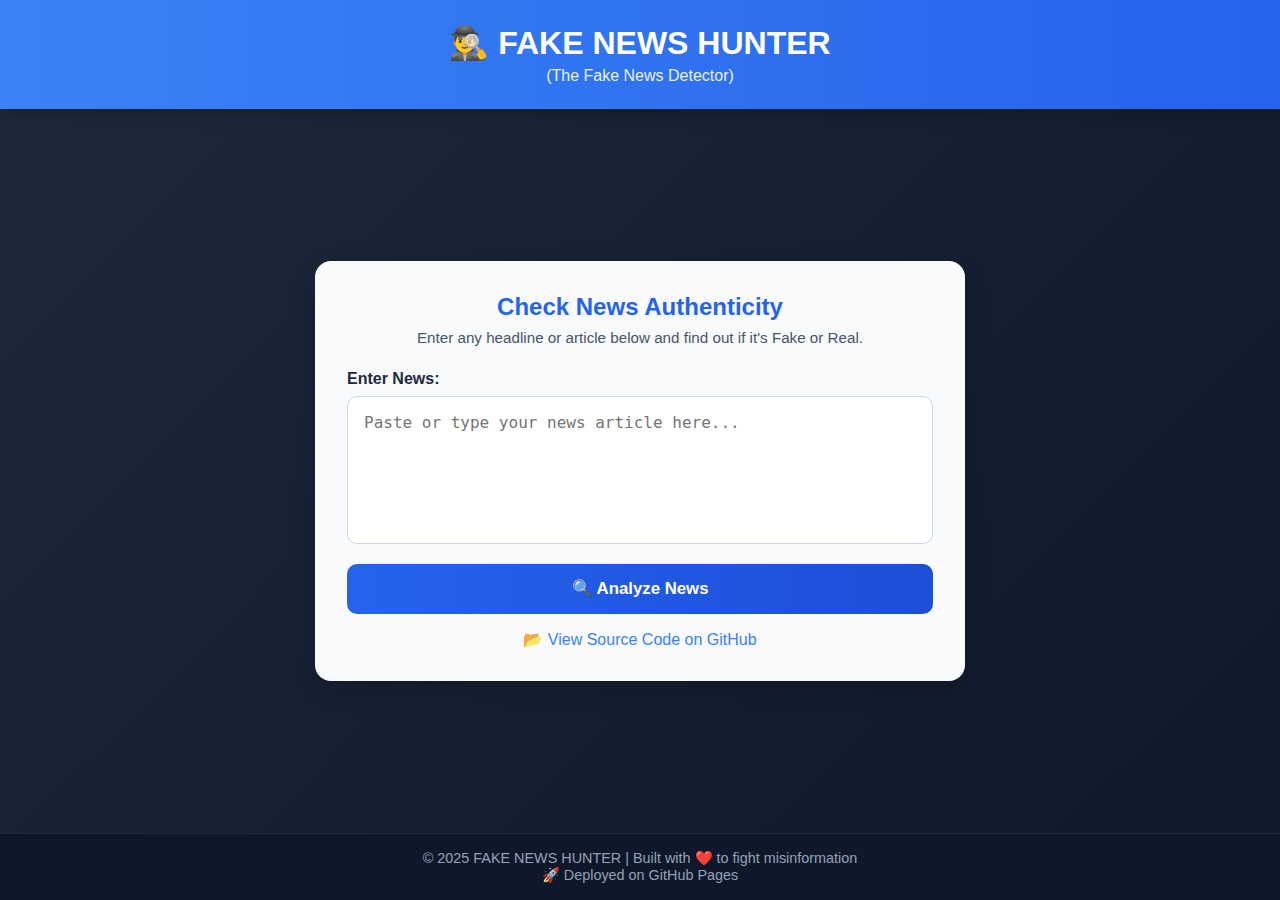
<file: docs/index.html>
<!DOCTYPE html>
<html lang="en">
<head>
    <meta charset="UTF-8" />
    <meta name="viewport" content="width=device-width, initial-scale=1.0">
    <title>FAKE NEWS HUNTER</title>
    <style>
        /* Reset + Global Styles */
        * {
            margin: 0;
            padding: 0;
            box-sizing: border-box;
        }

        body {
            font-family: "Segoe UI", Tahoma, Geneva, Verdana, sans-serif;
            background: linear-gradient(135deg, #1e293b, #0f172a);
            color: #fff;
            display: flex;
            flex-direction: column;
            min-height: 100vh;
        }

        /* Header */
        header {
            background: linear-gradient(90deg, #3b82f6, #2563eb);
            color: white;
            padding: 1.5rem;
            text-align: center;
            box-shadow: 0 4px 15px rgba(0, 0, 0, 0.25);
        }

        header h1 {
            font-size: 2rem;
            font-weight: 700;
            margin-bottom: 0.3rem;
        }

        header p {
            font-size: 1rem;
            opacity: 0.9;
        }

        /* Main content */
        main {
            flex: 1;
            display: flex;
            justify-content: center;
            align-items: center;
            padding: 2rem;
        }

        /* Card Box */
        .card {
            background: #f8fafc;
            color: #1e293b;
            padding: 2rem;
            border-radius: 16px;
            box-shadow: 0 8px 25px rgba(0, 0, 0, 0.2);
            width: 100%;
            max-width: 650px;
            text-align: center;
        }

        .card h2 {
            margin-bottom: 0.5rem;
            color: #2563eb;
        }

        .subtitle {
            font-size: 0.95rem;
            margin-bottom: 1.5rem;
            color: #475569;
        }

        /* Input Label */
        label {
            font-weight: bold;
            display: block;
            margin-bottom: 0.5rem;
            text-align: left;
        }

        /* Textarea */
        textarea {
            width: 100%;
            padding: 1rem;
            border-radius: 10px;
            border: 1px solid #cbd5e1;
            font-size: 1rem;
            resize: none;
            margin-bottom: 1rem;
            transition: all 0.3s ease;
        }

        textarea:focus {
            outline: none;
            border-color: #2563eb;
            box-shadow: 0 0 8px rgba(37, 99, 235, 0.4);
        }

        /* Button */
        button {
            width: 100%;
            padding: 0.9rem;
            background: linear-gradient(90deg, #2563eb, #1d4ed8);
            border: none;
            border-radius: 10px;
            color: white;
            font-size: 1.05rem;
            font-weight: bold;
            cursor: pointer;
            transition: transform 0.2s ease, background 0.3s ease;
        }

        button:hover {
            transform: translateY(-2px);
            background: linear-gradient(90deg, #1d4ed8, #1e40af);
        }

        button:disabled {
            opacity: 0.7;
            cursor: not-allowed;
            transform: none;
        }

        /* Result display */
        #result {
            margin-top: 1.5rem;
            font-weight: bold;
            text-align: center;
            font-size: 1.2rem;
            color: #111;
            padding: 0.8rem;
            border-radius: 8px;
            display: none; /* default hidden */
        }

        #result.success {
            background: #dcfce7;
            color: #166534;
            border: 1px solid #16a34a;
        }

        #result.error {
            background: #fee2e2;
            color: #991b1b;
            border: 1px solid #dc2626;
        }

        #result.info {
            background: #dbeafe;
            color: #1e40af;
            border: 1px solid #3b82f6;
        }

        /* Footer */
        footer {
            background: #0f172a;
            color: #94a3b8;
            text-align: center;
            padding: 1rem;
            font-size: 0.9rem;
            margin-top: auto;
            border-top: 1px solid #1e293b;
        }

        .github-link {
            margin-top: 1rem;
        }

        .github-link a {
            color: #3b82f6;
            text-decoration: none;
            font-weight: 500;
        }

        .github-link a:hover {
            text-decoration: underline;
        }
    </style>
</head>
<body>
    <!-- Header -->
    <header>
        <h1>🕵️‍♂️ FAKE NEWS HUNTER</h1>
        <p>(The Fake News Detector)</p>
    </header>

    <!-- Main Content -->
    <main>
        <div class="card">
            <h2>Check News Authenticity</h2>
            <p class="subtitle">Enter any headline or article below and find out if it's Fake or Real.</p>
            <form id="newsForm" onsubmit="return false;">
                <label for="newsInput">Enter News:</label>
                <textarea id="newsInput" rows="6" placeholder="Paste or type your news article here..."></textarea>
                <button id="predictBtn" type="button">🔍 Analyze News</button>
                <div id="result"></div>
            </form>
            <div class="github-link">
                <p>📂 <a href="https://github.com/Khan786-Aamir/fake-news-detector" target="_blank">View Source Code on GitHub</a></p>
            </div>
        </div>
    </main>

    <!-- Footer -->
    <footer>
        <p>© 2025 FAKE NEWS HUNTER | Built with ❤️ to fight misinformation</p>
        <p>🚀 Deployed on GitHub Pages</p>
    </footer>

    <script>
        // Simple client-side fake news detection using keywords
        document.addEventListener("DOMContentLoaded", () => {
            const newsInput = document.getElementById("newsInput");
            const predictBtn = document.getElementById("predictBtn");
            const resultDiv = document.getElementById("result");

            // Helper function: show styled result
            function showResult(message, type) {
                resultDiv.style.display = "block";
                resultDiv.classList.remove("success", "error", "info");
                if (type === "success") resultDiv.classList.add("success");
                if (type === "error") resultDiv.classList.add("error");
                if (type === "info") resultDiv.classList.add("info");
                resultDiv.innerHTML = message;
            }

            // Simple fake news detection logic
            function detectFakeNews(text) {
                text = text.toLowerCase();
                
                // Keywords that often appear in fake news
                const fakeKeywords = [
                    'breaking', 'shocking', 'unbelievable', 'miracle', 'secret', 'banned', 'exposed',
                    'cure', 'amazing', 'incredible', 'conspiracy', 'government hiding', 'doctors hate',
                    'this one trick', 'they dont want you to know', 'overnight', 'instantly',
                    'alien', 'ufo', 'illuminati', 'new world order'
                ];

                // Keywords that often appear in real news
                const realKeywords = [
                    'according to', 'study shows', 'research', 'university', 'professor', 'data',
                    'report', 'analysis', 'statistics', 'evidence', 'published', 'peer reviewed',
                    'expert', 'official', 'government', 'department', 'ministry', 'council'
                ];

                let fakeScore = 0;
                let realScore = 0;

                // Count fake keywords
                fakeKeywords.forEach(keyword => {
                    if (text.includes(keyword)) {
                        fakeScore += 1;
                    }
                });

                // Count real keywords  
                realKeywords.forEach(keyword => {
                    if (text.includes(keyword)) {
                        realScore += 1;
                    }
                });

                // Determine result
                if (fakeScore > realScore) {
                    return { label: 1, confidence: Math.min(0.6 + (fakeScore * 0.1), 0.95) };
                } else if (realScore > fakeScore) {
                    return { label: 0, confidence: Math.min(0.6 + (realScore * 0.1), 0.95) };
                } else {
                    // Default to real if no clear indicators
                    return { label: 0, confidence: 0.5 };
                }
            }

            async function predictFakeNews() {
                const newsText = newsInput.value.trim();

                if (!newsText) {
                    showResult("⚠️ Please enter some news text first!", "error");
                    return;
                }

                showResult("⏳ Analyzing news...", "info");
                predictBtn.disabled = true;
                const oldText = predictBtn.innerHTML;
                predictBtn.innerHTML = "Analyzing...";

                // Simulate processing time
                await new Promise(resolve => setTimeout(resolve, 1000));

                try {
                    const result = detectFakeNews(newsText);
                    
                    let labelText;
                    if (result.label === 1) {
                        labelText = "❌ This news appears to be <strong>Fake</strong>!";
                        showResult(labelText, "error");
                    } else {
                        labelText = "✅ This news appears to be <strong>Real</strong>!";
                        showResult(labelText, "success");
                    }

                    // Add confidence score
                    const confidence = (result.confidence * 100).toFixed(1);
                    resultDiv.innerHTML += `<br/><small>Confidence: ${confidence}%</small>`;
                    resultDiv.innerHTML += `<br/><small>⚠️ Note: This is a basic keyword-based analysis. For accurate results, use the full Flask application.</small>`;

                } catch (err) {
                    showResult(`⚠️ Error: ${err.message}`, "error");
                    console.error(err);
                } finally {
                    predictBtn.disabled = false;
                    predictBtn.innerHTML = oldText;
                }
            }

            // Button click event
            predictBtn.addEventListener("click", predictFakeNews);

            // Shortcut: Ctrl+Enter for quick submit
            newsInput.addEventListener("keydown", (e) => {
                if ((e.ctrlKey || e.metaKey) && e.key === "Enter") {
                    predictFakeNews();
                }
            });
        });
    </script>
</body>
</html>
</file>
